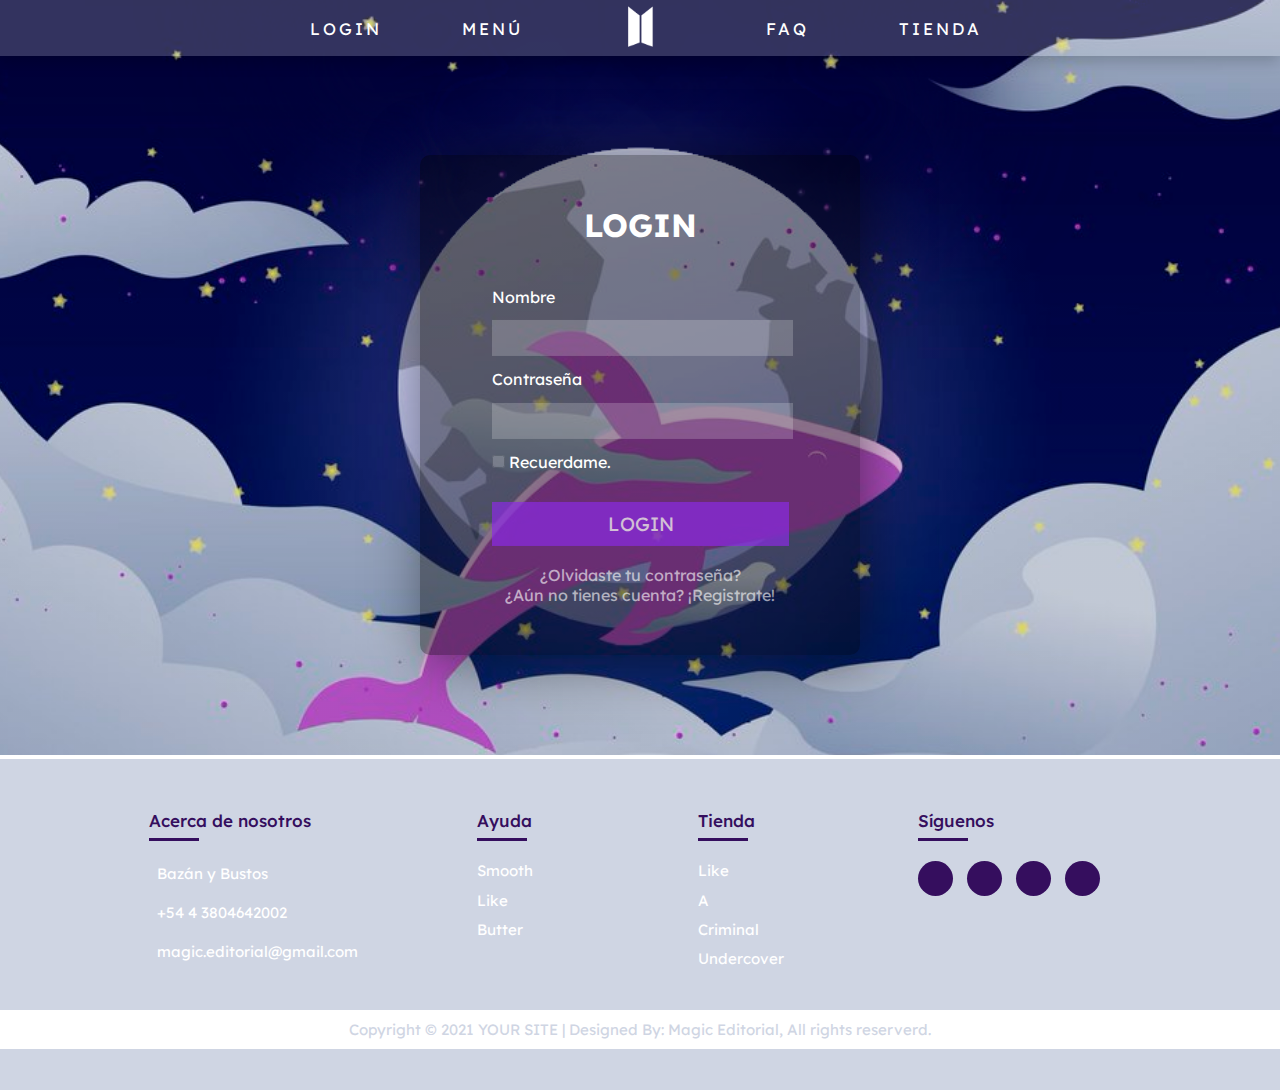
<file: page3.html>
<!DOCTYPE html>
<html>
<head>
	<meta charset="utf-8">
    <meta name="Magic Editorial,Jover Cargemel Ivonne Sofia, Paez Arias Joaquin Neri" content="Login de Magic Editorial" />
	<title>Login</title>
    <link rel="preconnect" href="https://fonts.googleapis.com/%22%3E">
    <link rel="preconnect" href="https://fonts.gstatic.com/" crossorigin>
    <link href="https://fonts.googleapis.com/css2?family=Lexend:wght@100;300;400;500;600&display=swap" rel="stylesheet">
    <link rel="preconnect" href="https://fonts.googleapis.com/%22%3E">
    <link rel="preconnect" href="https://fonts.gstatic.com/" crossorigin>
    <link href="https://fonts.googleapis.com/css2?family=Assistant:wght@300;400;500;600;700;800&display=swap" rel="stylesheet">
    <link rel="stylesheet" href="https://use.fontawesome.com/releases/v5.15.3/css/all.css" integrity="sha384-SZXxX4whJ79/gErwcOYf+zWLeJdY/qpuqC4cAa9rOGUstPomtqpuNWT9wdPEn2fk" crossorigin="anonymous">
	<link rel="stylesheet" type="text/css" href="final_3.css">
</head>
<body>
	<header>
		<div id="top">
            <nav>
                <a href="page3.html" class="efecto">LOGIN</a>
                <a href="index.html" class="efecto">MENÚ</a>
                <a href="https://www.youtube.com/watch?v=WMweEpGlu_U" class="banimg"><img src="img/menu/logocentro.png"></a>
                <a href="page4.html" class="efecto">FAQ</a>
                <a href="page2.html" class="efecto">TIENDA</a>
            </nav>      
		</div>
	</header>
	<section>
        <div class="loginform">
            <h1>Login</h1>
            <form action="#">
                <div class="control">
                    <label for="Name">Nombre</label>
                    <input type="text" name="name" id="name">
                </div>
                <div class="control">
                    <label for="psw">Contraseña</label>
                    <input type="password" name="psw" id="psw">
                </div>
                <span><input type="checkbox"> Recuerdame.</span>
                <div class="control2">
                    <input type="submit" value="Login">
                </div>
            </form>
            <div class="link">
                <a>¿Olvidaste tu contraseña?</a><br/>
                <a href="page5.html">¿Aún no tienes cuenta? ¡Registrate!</a>
            </div>
        </div>
    </section>
    <div id="linea">
    </div>
	<footer>
    	<div id="contenedorfot">
			<section class="row">
                <div class="columna1">
                    <h4>Acerca de nosotros</h4>
                    <ul>
                        <li><a><i class="fas fa-map-marker-alt"></i>Bazán y Bustos</a></li>
                        <li><a><i class="fas fa-phone-alt"></i>+54 4 3804642002</a></li>
                        <li><a><i class="fas fa-envelope"></i>magic.editorial@gmail.com</a></li>
                    </ul>
                </div>
                <div class="columnas">
                    <h4>Ayuda</h4>
                    <ul>
                        <li><a>Smooth</a></li>
                        <li><a>like</a></li>
                        <li><a>butter</a></li>
                    </ul>
                </div>
                <div class="columnas">
                    <h4>Tienda</h4>
                    <ul>
                        <li><a>like</a></li>
                        <li><a>a</a></li>
                        <li><a>criminal</a></li>
                        <li><a>undercover</a></li>
                    </ul>
                </div>
                <div class="columnas">
                    <h4>Síguenos</h4>
                    <div class="medios">
                        <a href="https://www.facebook.com/bangtan.official" class="fab fa-facebook-f"></a>
                        <a href="https://twitter.com/BIGHIT_MUSIC" class="fab fa-twitter"></a>
                        <a href="https://www.instagram.com/bts.bighitofficial/?hl=es" class="fab fa-instagram"></a>
                        <a href="https://listado.mercadolibre.com.ar/bts#D[A:BTS" class="far fa-handshake"></a>
                    </div>
                </div>
            </section>
        </div>
        <div class="copy">
			<p>Copyright © 2021 YOUR SITE | Designed By: Magic Editorial, All rights reserverd.</p>
		</div>
	</footer>
</body>
</html>
</file>
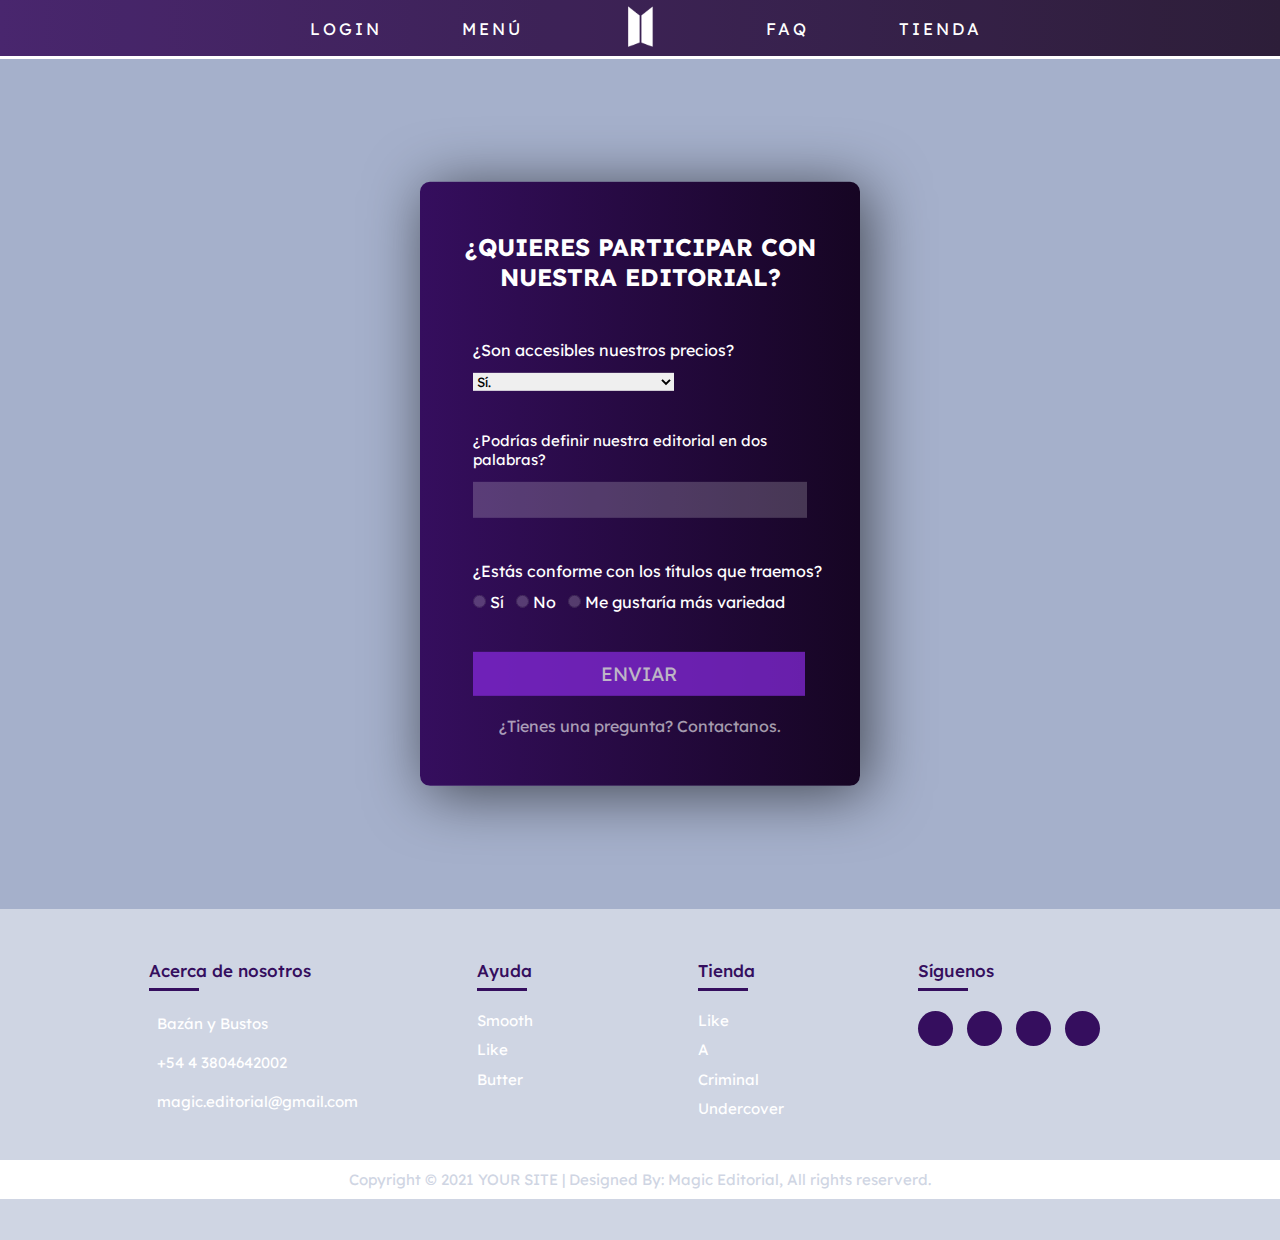
<file: page4.html>
<!DOCTYPE html>
<html>
<head>
	<meta charset="utf-8">
    <meta name="Magic Editorial,Jover Cargemel Ivonne Sofia, Paez Arias Joaquin Neri" content="Página de FAQ de Magic Editorial" />
	<title>FAQ</title>
    <link rel="preconnect" href="https://fonts.googleapis.com/%22%3E">
    <link rel="preconnect" href="https://fonts.gstatic.com/" crossorigin>
    <link href="https://fonts.googleapis.com/css2?family=Lexend:wght@100;300;400;500;600&display=swap" rel="stylesheet">
    <link rel="preconnect" href="https://fonts.googleapis.com/%22%3E">
    <link rel="preconnect" href="https://fonts.gstatic.com/" crossorigin>
    <link href="https://fonts.googleapis.com/css2?family=Assistant:wght@300;400;500;600;700;800&display=swap" rel="stylesheet">
    <link rel="stylesheet" href="https://use.fontawesome.com/releases/v5.15.3/css/all.css" integrity="sha384-SZXxX4whJ79/gErwcOYf+zWLeJdY/qpuqC4cAa9rOGUstPomtqpuNWT9wdPEn2fk" crossorigin="anonymous">
	<link rel="stylesheet" type="text/css" href="final_4.css">
</head>
<body>
	<header>
		<div id="top">
            <nav>
                <a href="page3.html" class="efecto">LOGIN</a>
                <a href="index.html" class="efecto">MENÚ</a>
                <a href="https://www.youtube.com/watch?v=WMweEpGlu_U" class="banimg"><img src="img/menu/logocentro.png"></a>
                <a href="page4.html" class="efecto">FAQ</a>
                <a href="page2.html" class="efecto">TIENDA</a>
            </nav>      
		</div>
        <hr/>
	</header>
	<section id="contenedor">
        <div class="loginform">
            <h1>¿Quieres participar con nuestra editorial?</h1>
            <form action="#">
                <div class="control">
                    <label for="preg1">¿Son accesibles nuestros precios?</label>
                    <select id="recomendado" name="recomendado">
                        <option value="1">Sí.</option>
                        <option value="2">No.</option>
                        <option value="3">Deberían haber más ofertas.</option>
                        <option value="5">Otros.</option>
                    </select>
                </div>
                <br/>
                <div class="control2">
                    <label for="preg2">¿Podrías definir nuestra editorial en dos palabras?</label>
                    <input type="text" name="preg2" id="preg2">
                </div>
                <div class="control3">
                    <label for="preg3">¿Estás conforme con los títulos que traemos?</label><br/>
                        <section id="check">
                            <span class="expan"><input type="radio" name="titulos" id="titulos" value="si" cheked="checked"> Sí</span>
                            <span class="expan"><input type="radio" name="titulos" id="titulos" value="no" cheked="checked"> No</span>
                            <span class="expan"><input type="radio" name="titulos" id="titulos" value="variedad" cheked="checked"> Me gustaría más variedad</span>
                        </section>
                </div>
                <div class="control">
                    <input type="submit" value="Enviar">
                </div>
            </form>
            <div class="link">
                <a href="#">¿Tienes una pregunta? Contactanos.</a>
            </div>
        </div>
    </section>    
	<footer>
		<div id="contenedorfot">
			<section class="row">
                <div class="columna1">
                    <h4>Acerca de nosotros</h4>
                    <ul>
                        <li><a><i class="fas fa-map-marker-alt"></i>Bazán y Bustos</a></li>
                        <li><a><i class="fas fa-phone-alt"></i>+54 4 3804642002</a></li>
                        <li><a><i class="fas fa-envelope"></i>magic.editorial@gmail.com</a></li>
                    </ul>
                </div>
                <div class="columnas">
                    <h4>Ayuda</h4>
                    <ul>
                        <li><a>Smooth</a></li>
                        <li><a>like</a></li>
                        <li><a>butter</a></li>
                    </ul>
                </div>
                <div class="columnas">
                    <h4>Tienda</h4>
                    <ul>
                        <li><a>like</a></li>
                        <li><a>a</a></li>
                        <li><a>criminal</a></li>
                        <li><a>undercover</a></li>
                    </ul>
                </div>
                <div class="columnas">
                    <h4>Síguenos</h4>
                    <div class="medios">
                        <a href="https://www.facebook.com/bangtan.official" class="fab fa-facebook-f"></a>
                        <a href="https://twitter.com/BIGHIT_MUSIC" class="fab fa-twitter"></a>
                        <a href="https://www.instagram.com/bts.bighitofficial/?hl=es" class="fab fa-instagram"></a>
                        <a href="https://listado.mercadolibre.com.ar/bts#D[A:BTS" class="far fa-handshake"></a>
                    </div>
                </div>
            </section>
        </div>
        <div class="copy">
			<p>Copyright © 2021 YOUR SITE | Designed By: Magic Editorial, All rights reserverd.</p>
		</div>
	</footer>
</body>
</html>
</file>
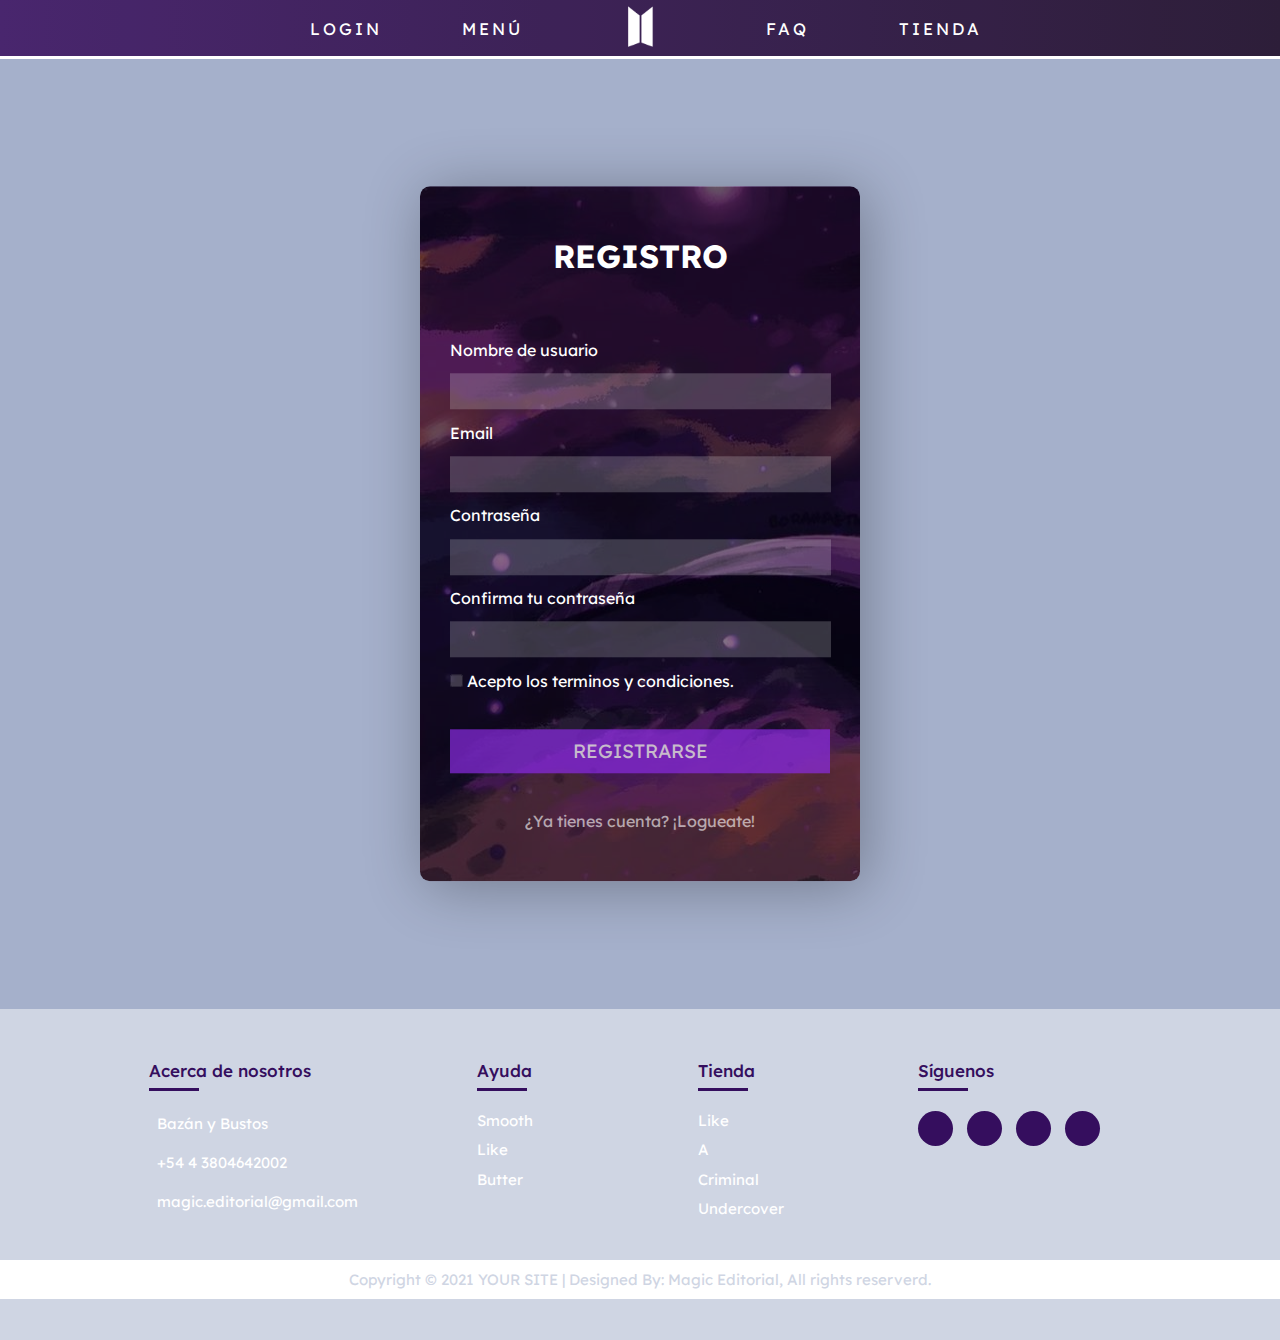
<file: page5.html>
<!DOCTYPE html>
<html>
<head>
	<meta charset="utf-8">
    <meta name="Magic Editorial,Jover Cargemel Ivonne Sofia, Paez Arias Joaquin Neri" content="Pagina de registro de Magic Editorial" />
	<title>Registro</title>
    <link rel="preconnect" href="https://fonts.googleapis.com/%22%3E">
    <link rel="preconnect" href="https://fonts.gstatic.com/" crossorigin>
    <link href="https://fonts.googleapis.com/css2?family=Lexend:wght@100;300;400;500;600&display=swap" rel="stylesheet">
    <link rel="preconnect" href="https://fonts.googleapis.com/%22%3E">
    <link rel="preconnect" href="https://fonts.gstatic.com/" crossorigin>
    <link href="https://fonts.googleapis.com/css2?family=Assistant:wght@300;400;500;600;700;800&display=swap" rel="stylesheet">
    <link rel="stylesheet" href="https://use.fontawesome.com/releases/v5.15.3/css/all.css" integrity="sha384-SZXxX4whJ79/gErwcOYf+zWLeJdY/qpuqC4cAa9rOGUstPomtqpuNWT9wdPEn2fk" crossorigin="anonymous">
	<link rel="stylesheet" type="text/css" href="final_5.css">
</head>
<body>
	<header>
		<div id="top">
            <nav>
                <a href="page3.html" class="efecto">LOGIN</a>
                <a href="index.html" class="efecto">MENÚ</a>
                <a href="https://www.youtube.com/watch?v=WMweEpGlu_U" class="banimg"><img src="img/menu/logocentro.png"></a>
                <a href="page4.html" class="efecto">FAQ</a>
                <a href="page2.html" class="efecto">TIENDA</a>
            </nav>      
		</div>
        <hr/>
	</header>
	<section id="contenedor">
        <div class="loginform">
            <h1>Registro</h1>
            <form action="#">
                <div class="control">
                    <label for="Name">Nombre de usuario</label>
                    <input type="text" name="name" id="name">
                </div>
                <div class="control">
                    <label for="Mail">Email</label>
                    <input type="text" name="name" id="name">
                </div>
                <div class="control">
                    <label for="psw">Contraseña</label>
                    <input type="password" name="psw" id="psw">
                </div>
                <div class="control">
                    <label for="psw2">Confirma tu contraseña</label>
                    <input type="password" name="psw2" id="psw2">
                </div>
                <span><input type="checkbox"> Acepto los terminos y condiciones.</span>
                <div class="control2">
                    <input type="submit" value="Registrarse">
                </div>
            </form>
            <div class="link">
                <a href="#">¿Ya tienes cuenta? ¡Logueate!</a>
            </div>
        </div>
    </section>    
	<footer>
		<div id="contenedorfot">
			<section class="row">
                <div class="columna1">
                    <h4>Acerca de nosotros</h4>
                    <ul>
                        <li><a><i class="fas fa-map-marker-alt"></i>Bazán y Bustos</a></li>
                        <li><a><i class="fas fa-phone-alt"></i>+54 4 3804642002</a></li>
                        <li><a><i class="fas fa-envelope"></i>magic.editorial@gmail.com</a></li>
                    </ul>
                </div>
                <div class="columnas">
                    <h4>Ayuda</h4>
                    <ul>
                        <li><a href="#">Smooth</a></li>
                        <li><a href="#">like</a></li>
                        <li><a href="#">butter</a></li>
                    </ul>
                </div>
                <div class="columnas">
                    <h4>Tienda</h4>
                    <ul>
                        <li><a href="#">like</a></li>
                        <li><a href="#">a</a></li>
                        <li><a href="#">criminal</a></li>
                        <li><a href="#">undercover</a></li>
                    </ul>
                </div>
                <div class="columnas">
                    <h4>Síguenos</h4>
                    <div class="medios">
                        <a href="https://www.facebook.com/bangtan.official" class="fab fa-facebook-f"></a>
                        <a href="https://twitter.com/BIGHIT_MUSIC" class="fab fa-twitter"></a>
                        <a href="https://www.instagram.com/bts.bighitofficial/?hl=es" class="fab fa-instagram"></a>
                        <a href="https://listado.mercadolibre.com.ar/bts#D[A:BTS" class="far fa-handshake"></a>
                    </div>
                </div>
            </section>
        </div>
        <div class="copy">
			<p>Copyright © 2021 YOUR SITE | Designed By: Magic Editorial, All rights reserverd.</p>
		</div>
	</footer>
</body>
</html>
</file>
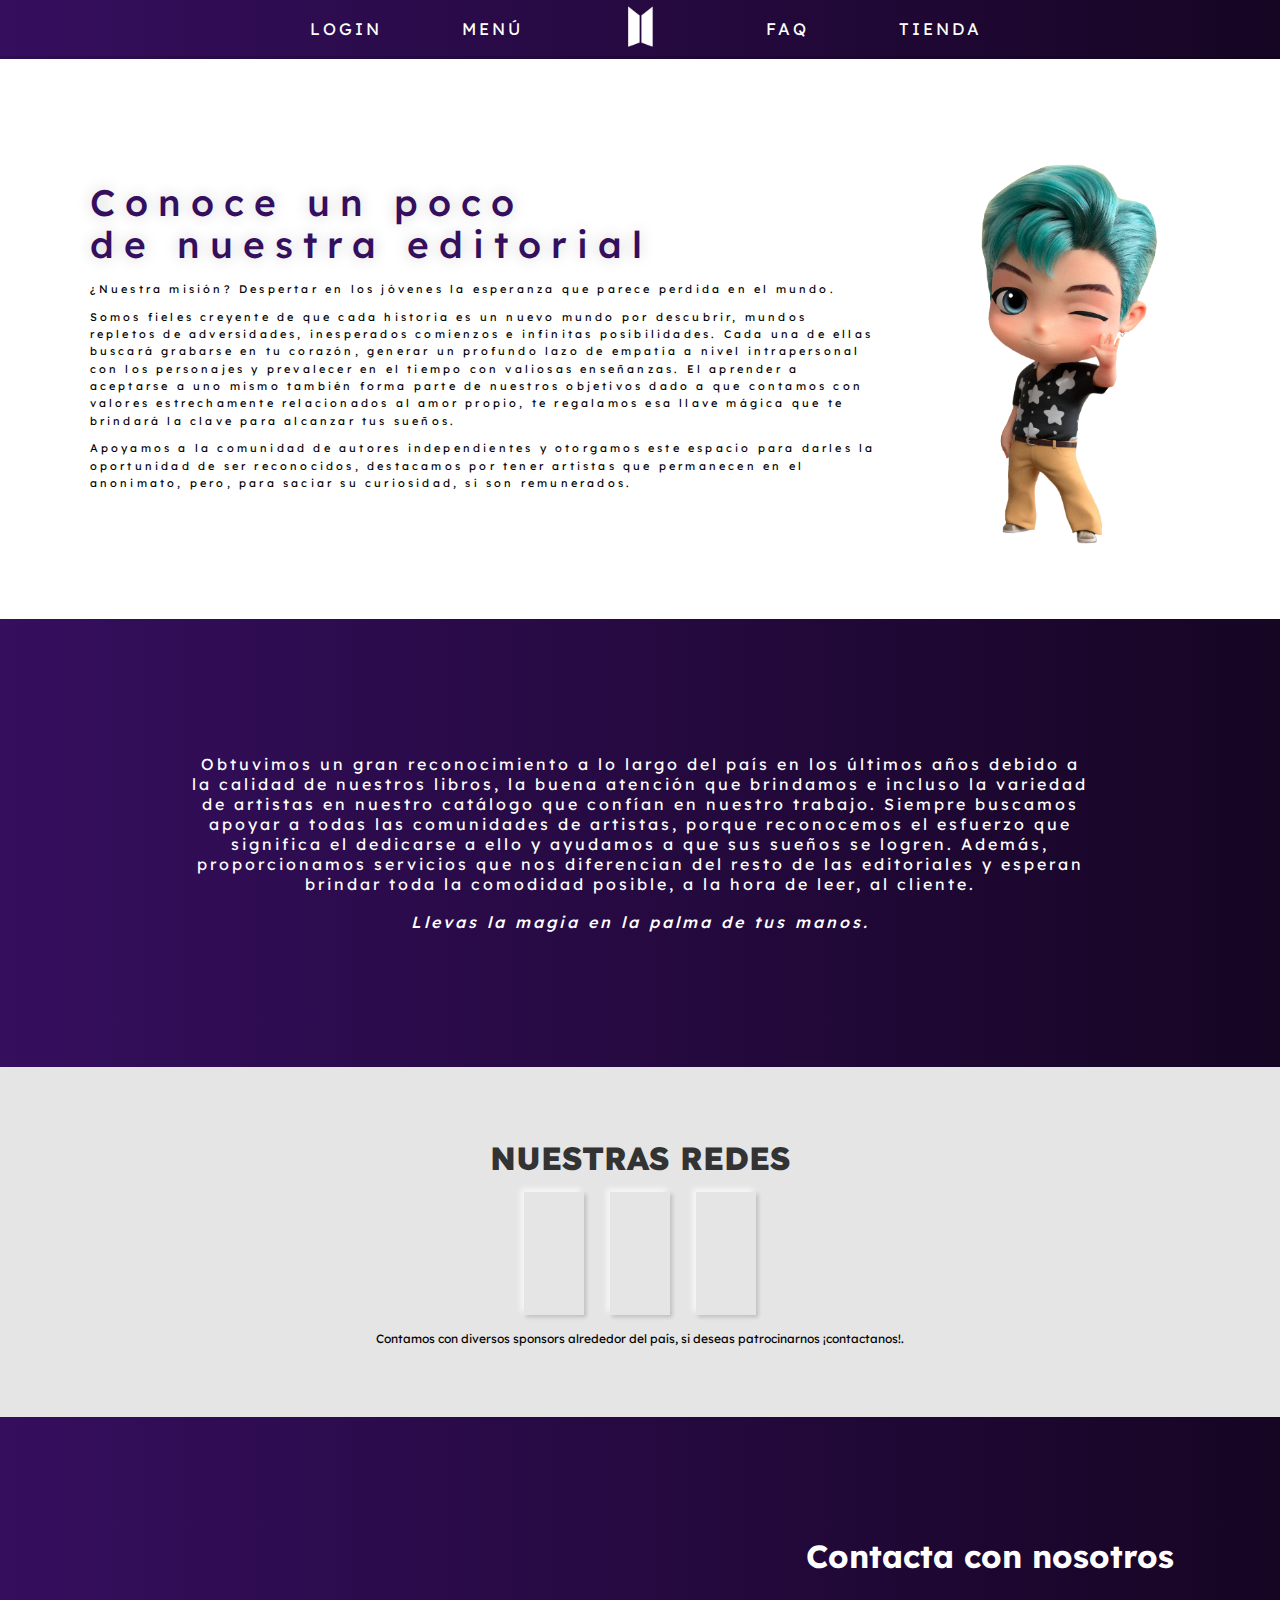
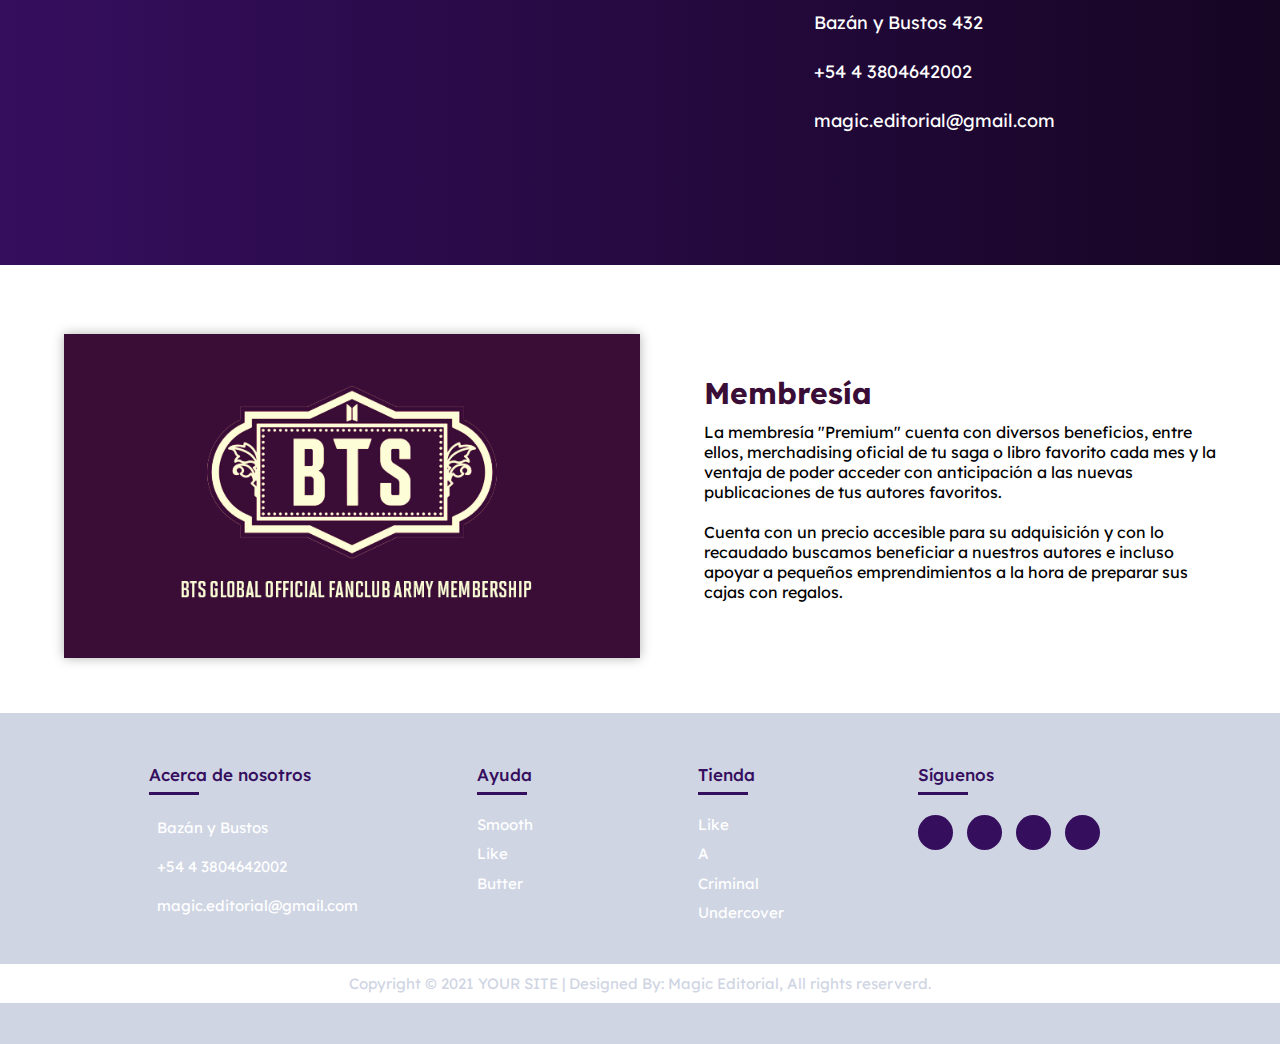
<file: page6.html>
<!DOCTYPE html>
<html>
<head>
	<meta charset="utf-8">
    <meta name="Magic Editorial,Jover Cargemel Ivonne Sofia, Paez Arias Joaquin Neri" content="Página de la historia de Magic Editorial" />
	<title>Nuestra historia</title>
    <link rel="preconnect" href="https://fonts.googleapis.com/%22%3E">
    <link rel="preconnect" href="https://fonts.gstatic.com/" crossorigin>
    <link href="https://fonts.googleapis.com/css2?family=Lexend:wght@100;300;400;500;600&display=swap" rel="stylesheet">
    <link rel="preconnect" href="https://fonts.googleapis.com/%22%3E">
    <link rel="preconnect" href="https://fonts.gstatic.com/" crossorigin>
    <link href="https://fonts.googleapis.com/css2?family=Assistant:wght@300;400;500;600;700;800&display=swap" rel="stylesheet">
    <link rel="stylesheet" href="https://use.fontawesome.com/releases/v5.15.3/css/all.css" integrity="sha384-SZXxX4whJ79/gErwcOYf+zWLeJdY/qpuqC4cAa9rOGUstPomtqpuNWT9wdPEn2fk" crossorigin="anonymous">
	<link rel="stylesheet" type="text/css" href="final_6.css">
</head>
<body>
	<header>
		<div id="top">
            <nav>
                <a href="page3.html" class="efecto">LOGIN</a>
                <a href="index.html" class="efecto">MENÚ</a>
                <a href="https://www.youtube.com/watch?v=WMweEpGlu_U" class="banimg"><img src="img/menu/logocentro.png"></a>
                <a href="page4.html" class="efecto">FAQ</a>
                <a href="page2.html" class="efecto">TIENDA</a>
            </nav>      
		</div>
	</header>
	<div id="contenedor">
        <section id="primero">
            <div id="Descrip">
                    <h2>Conoce un poco<br/> de nuestra editorial</h2>
                    <p>¿Nuestra misión? Despertar en los jóvenes la esperanza que parece perdida en el mundo.</p>
                    <p>Somos fieles creyente de que cada historia es un nuevo mundo por descubrir, mundos repletos de adversidades, inesperados comienzos e infinitas posibilidades. Cada una de ellas buscará grabarse en tu corazón, generar un profundo lazo de empatía a nivel intrapersonal con los personajes y prevalecer en el tiempo con valiosas enseñanzas. El aprender a aceptarse a uno mismo también forma parte de nuestros objetivos dado a que contamos con valores estrechamente relacionados al amor propio, te regalamos esa llave mágica que te brindará la clave para alcanzar tus sueños.</p>
                    <p>Apoyamos a la comunidad de autores independientes y otorgamos este espacio para darles la oportunidad de ser reconocidos, destacamos por tener artistas que permanecen en el anonimato, pero, para saciar su curiosidad, sí son remunerados.</p>
            </div>
            <div id="imagen">
                <img src="img/tiny/TinyTAN_RM.png" id="foto1">
            </div>
        </section>
    </div>
    <div id="contenedor2">
        <div id="segundo">
            <p>Obtuvimos un gran reconocimiento a lo largo del país en los últimos años debido a la calidad de nuestros libros, la buena atención que brindamos e incluso la variedad de artistas en nuestro catálogo que confían en nuestro trabajo. Siempre buscamos apoyar a todas las comunidades de artistas, porque reconocemos el esfuerzo que significa el dedicarse a ello y ayudamos a que sus sueños se logren. Además, proporcionamos servicios que nos diferencian del resto de las editoriales y esperan brindar toda la comodidad posible, a la hora de leer, al cliente.</p>
            <p id="inter">Llevas la magia en la palma de tus manos.</p>
        </div>
    </div>
    <div id="contenedor3">
        <div id="titulo">
            <h1>Nuestras Redes</h1>
        </div>
        <ol>
            <li>
                <label>
                    <input type="checkbox">
                    <a class="fab fa-twitter"></a>
                </label>
            </li>
            <li>
                <label>
                    <input type="checkbox">
                    <a class="fab fa-facebook"></a>
                </label>
                    </li>
                    <li>
                <label>
                    <input type="checkbox">
                    <a class="fab fa-instagram"></a>
                </label>
            </li>
        </ol>
        <p>Contamos con diversos sponsors alrededor del país, si deseas patrocinarnos ¡contactanos!.</p>
    </div>
    <div id="contenedor4">
        <div class="contact-map">
            <iframe src="https://www.google.com/maps/embed?pb=!1m18!1m12!1m3!1d3475.614039949354!2d-66.85678064891202!3d-29.410844808968708!2m3!1f0!2f0!3f0!3m2!1i1024!2i768!4f13.1!3m3!1m2!1s0x9427da4b210d7f59%3A0x3dbc4d58cce8b73c!2sAbel%20Baz%C3%A1n%20y%20Bustos%20432%2C%20F5302%20La%20Rioja!5e0!3m2!1ses-419!2sar!4v1625598034213!5m2!1ses-419!2sar" width="600" height="450" style="border:0;" allowfullscreen="" loading="lazy"></iframe>
        </div>
        <div class="contact-form">
            <h1>Contacta con nosotros</h1>
            <ul>
                <li><a><i class="fas fa-map-marker-alt"></i>Bazán y Bustos 432</a></li>
                <li><a><i class="fas fa-phone-alt"></i>+54 4 3804642002</a></li>
                <li><a><i class="fas fa-envelope"></i>magic.editorial@gmail.com</a></li>
            </ul>
        </div>
        
    </div>
    <div id="contenedor5">
        <div id="quinto">
            <div id="imagen2">
                <img src="img/tiny/membre.png" id="foto2">
            </div>
            <div id="membresia">
                <h2>Membresía</h2>
                <p>La membresía "Premium" cuenta con diversos beneficios, entre ellos, merchadising oficial de tu saga o libro favorito cada mes y la ventaja de poder acceder con anticipación a las nuevas publicaciones de tus autores favoritos.</p>
                <br/>
                <p>Cuenta con un precio accesible para su adquisición y con lo recaudado buscamos beneficiar a nuestros autores e incluso apoyar a pequeños emprendimientos a la hora de preparar sus cajas con regalos.</p>
            </div>
        </div>
    </div>
	<footer>
		<div id="contenedorfot">
			<section class="row">
                <div class="columna1">
                    <h4>Acerca de nosotros</h4>
                    <ul>
                        <li><a><i class="fas fa-map-marker-alt"></i>Bazán y Bustos</a></li>
                        <li><a><i class="fas fa-phone-alt"></i>+54 4 3804642002</a></li>
                        <li><a><i class="fas fa-envelope"></i>magic.editorial@gmail.com</a></li>
                    </ul>
                </div>
                <div class="columnas">
                    <h4>Ayuda</h4>
                    <ul>
                        <li><a>Smooth</a></li>
                        <li><a>like</a></li>
                        <li><a>butter</a></li>
                    </ul>
                </div>
                <div class="columnas">
                    <h4>Tienda</h4>
                    <ul>
                        <li><a>like</a></li>
                        <li><a>a</a></li>
                        <li><a>criminal</a></li>
                        <li><a>undercover</a></li>
                    </ul>
                </div>
                <div class="columnas">
                    <h4>Síguenos</h4>
                    <div class="medios">
                        <a href="https://www.facebook.com/bangtan.official" class="fab fa-facebook-f"></a>
                        <a href="https://twitter.com/BIGHIT_MUSIC" class="fab fa-twitter"></a>
                        <a href="https://www.instagram.com/bts.bighitofficial/?hl=es" class="fab fa-instagram"></a>
                        <a href="https://listado.mercadolibre.com.ar/bts#D[A:BTS" class="far fa-handshake"></a>
                    </div>
                </div>
            </section>
        </div>
        <div class="copy">
			<p>Copyright © 2021 YOUR SITE | Designed By: Magic Editorial, All rights reserverd.</p>
		</div>
	</footer>
</body>
</html>
</file>
<file: final_3.css>
*{margin:0; padding:0; font-family: "Lexend";}

/*Encabezado*/
header{width: 100%;height: 780px; background-image: linear-gradient(to right,rgba(0,0,0,.1),rgba(0,0,0,.1)), url(img/menu/banner.png); background-size: 130% 100%; background-repeat: no-repeat; background-position: center;}

#top{background: rgba(255,255,255,.2); box-shadow: 0 5px 15px rgba(0,0,0,.2);}

nav{display:flex; justify-content:center;}
nav a{height:50%; width:5.5%; margin-top: 1.4%; text-align:center; padding:0 3%; color:white; text-decoration:none; font-size: 104%; letter-spacing: 3px;}
nav img{height: 330%; width: 55%; margin-top: -23%;}

nav img:hover{
	transition: 2s;
	transform: scale(1.5) translateY(52px);
}

.efecto::after{content: ''; display: block;width: 0; height: 3px; background: white; transition: width .3s;}
.efecto:hover::after {width: 100%; transition: width .3s;}
/*Encabezado*/

/*Login*/
body{
	color: white;
}
.loginform{
	position: relative;
	top: 44%;
	left: 50%;
	transform: translate(-50%,-50%);
	background: rgba(0,0,0,.4);	
	width: 380px;
	padding: 50px 30px;
	border-radius: 10px;
	box-shadow: 7px 7px 60px rgba(0,0,0,.5);
	margin-top: -375px;
	margin-bottom: -150px;
}
form{
	margin-left:11%;
}
.loginform h1{
	text-transform: uppercase;
	font-size: 2em;
	text-align: center;
	margin-bottom: 1.3em;
	color: white;
}
label{
	color: white;
}
input{
	opacity: .2;
}
.control input{
	width: 83%;
	display: block;
	padding: 10px;
	color: #222;
	border:  none;
	outline:  none;
	margin: 1em 0;
}

.control2 input{
	width: 88%;
	display: block;
	padding: 10px;
	background: white;
	color: #222;
	border:  none;
	outline:  none;
	margin: 1em 0;
	margin-top: 30px;
}
.control2 input[type="submit"]{
	background: blueviolet ;
	color: #fff;
	text-transform: uppercase;
	font-size: 1.2em;
	opacity: .7;
	transition: opacity .3s ease;
}
.control2 input[type="submit"]:hover{
	opacity: 1;
}
.link{
	text-align: center;
}
.link a{
	text-decoration: none;
	color: #fff;
	opacity: .6;
	transition: opacity .3s ease;
}
.link a:hover{
	opacity: 1;
}
/*Login*/
#linea{
	width: 100%;
	height: 4px;
	background: white;
}
/**footer-predeterminado**/
footer{width: 100%; height: 280px; background: #cfd5e3; padding-top: 4%;}

#contenedorfot{
	max-width: 100%;
	margin: auto; 
}
.row{
	display: flex;
	flex-wrap: wrap;
	justify-content: center; 
}
.columnas{
	width:16%;
	padding: 0 8px; 
}
.columnas h4{
	font-size: 17px;
	color: #350e5e;
	margin-bottom: 30px;
	font-weight: 500;
	position: relative;
}

.columnas h4::before{
	content: '';
	position: absolute;
	left: 0;
	bottom: -10px;
	background: #350e5e;
	height: 3px;
	box-sizing: border-box;
	width: 50px;
}
.columnas ul{
	list-style: none;
}
.columnas ul li{
	margin-bottom: 5%;
}
.columnas ul li a{
	font-size: 15px;
	text-transform: capitalize;
	color: white;
	text-decoration: none;
	display: block;
	transition: all 0.3s ease; 
}
.columnas ul li a:hover{
	color: purple;
	padding-left: 10px;
}

.columnas .medios a{
	display: inline-block;
	height: 35px;
	width: 35px;
	background: #350e5e;
	margin: 0 10px 10px 0;
	font-size: 18px;
	text-align: center;
	text-decoration: none;
	line-height: 36px;
	border-radius: 50%;
	color: white;
}
.columnas .medios a:hover{
	color: #350e5e;
	background: white;
	transition: all 0.5s ease;
}

/*primera columna*/
.columna1{
	width: 25%;
}
.columna1 h4{
	font-size: 17px;
	color: #350e5e;
	margin-bottom: 30px;
	font-weight: 500;
	position: relative;
}

.columna1 h4::before{
	content: '';
	position: absolute;
	left: 0;
	bottom: -10px;
	background: #350e5e;
	height: 3px;
	box-sizing: border-box;
	width: 50px;
}

.columna1 ul{
	list-style: none;
}

.columna1 ul li{
	margin-bottom: 5%;
}
.columna1 ul li a{
	font-size: 15px;
	color: white;
	text-decoration: none;
	display: block;
}
.columna1 ul li i{
	font-size: 18px;
	padding-right: 8px; 
}
/*primera columna*/

.copy{
	background: white;
	display: flex;
	justify-content: center;
	padding: 10px;
	margin-top: 2.5%;
	color: #cfd5e3;
	font-size: 15px;
}
/**footer**/
</file>
<file: final_4.css>
*{margin:0; padding:0; font-family: "Lexend";}

/*Encabezado*/
header{width: 100%;height: 59px; background: linear-gradient(to right, #350e5e, #160523);}

#top{background: rgba(255,255,255,.1); box-shadow: 0 5px 15px rgba(0,0,0,.2);}

nav{display:flex; justify-content:center;}
nav a{height:50%; width:5.5%; margin-top: 1.4%; text-align:center; padding:0 3%; color:white; text-decoration:none; font-size: 104%; letter-spacing: 3px;}
nav img{height: 330%; width: 55%; margin-top: -23%;}

nav img:hover{
	transition: 3s;
	transform: scale(2) translateY(48px);
}

.efecto::after{content: ''; display: block;width: 0; height: 3px; background: white; transition: width .3s;}
.efecto:hover::after {width: 100%; transition: width .3s;}

hr{border:none; background: white; height: 5%;}
/*Encabezado*/

#contenedor{width: 100%; height: 850px; background: #a5b0cb;}

/**formulario**/
body{color: white;}

.loginform{
	position: relative;
	top: 50%;
	left: 50%;
	transform: translate(-50%,-50%);
	background: linear-gradient(to right, #350e5e, #160523);	
	width: 380px;
	padding: 50px 30px;
	border-radius: 10px;
	box-shadow: 7px 7px 60px rgba(0,0,0,.6);
	margin-top: 0px;
	margin-bottom: -150px;
}

.loginform h1{
	text-transform: uppercase;
	font-size: 1.5em;
	text-align: center;
	margin-bottom: 2em;
	color: white;
}

form{margin-left:6%;}

label{color: white;}

input{opacity: .2;}

/*precios*/
#recomendado{
	margin-top: 13px;
	border:  none;
	outline:  none;
}

.control2{font-size: 15px;}

.control2 input{
	width: 88%;
	display: block;
	padding: 10px;
	background: white;
	color: #222;
	border:  none;
	outline:  none;
	margin: 1em 0;
}
/*precios*/

.control{margin-bottom: 20px;}

/*check*/
.control3{margin-top: 43px;}

#check{margin-top: 11px; margin-bottom: 40px;}

.expan{margin-right: 8px;}
/*check*/

/*enviar*/
.control input{
	width: 93%;
	display: block;
	padding: 10px;
	color: #222;
	border:  none;
	outline:  none;
	margin: 1em 0;
}

.control input[type="submit"]{
	background: blueviolet ;
	color: #fff;
	text-transform: uppercase;
	font-size: 1.2em;
	opacity: .7;
	transition: opacity .3s ease;
}

.control input[type="submit"]:hover{
	opacity: 1;
}
/*enviar*/

/*contactanos*/
.link{
	text-align: center;
}

.link a{
	text-decoration: none;
	color: #fff;
	opacity: .6;
	transition: opacity .3s ease;
}

.link a:hover{
	opacity: 1;
}
/*contactanos*/

/**formulario**/


/**footer-predeterminado**/
footer{width: 100%; height: 280px; background: #cfd5e3; padding-top: 4%;}

#contenedorfot{
	max-width: 100%;
	margin: auto; 
}
.row{
	display: flex;
	flex-wrap: wrap;
	justify-content: center; 
}
.columnas{
	width:16%;
	padding: 0 8px; 
}
.columnas h4{
	font-size: 17px;
	color: #350e5e;
	margin-bottom: 30px;
	font-weight: 500;
	position: relative;
}

.columnas h4::before{
	content: '';
	position: absolute;
	left: 0;
	bottom: -10px;
	background: #350e5e;
	height: 3px;
	box-sizing: border-box;
	width: 50px;
}
.columnas ul{
	list-style: none;
}
.columnas ul li{
	margin-bottom: 5%;
}
.columnas ul li a{
	font-size: 15px;
	text-transform: capitalize;
	color: white;
	text-decoration: none;
	display: block;
	transition: all 0.3s ease; 
}
.columnas ul li a:hover{
	color: purple;
	padding-left: 10px;
}

.columnas .medios a{
	display: inline-block;
	height: 35px;
	width: 35px;
	background: #350e5e;
	margin: 0 10px 10px 0;
	font-size: 18px;
	text-align: center;
	text-decoration: none;
	line-height: 36px;
	border-radius: 50%;
	color: white;
}
.columnas .medios a:hover{
	color: #350e5e;
	background: white;
	transition: all 0.5s ease;
}

/*primera columna*/
.columna1{
	width: 25%;
}
.columna1 h4{
	font-size: 17px;
	color: #350e5e;
	margin-bottom: 30px;
	font-weight: 500;
	position: relative;
}

.columna1 h4::before{
	content: '';
	position: absolute;
	left: 0;
	bottom: -10px;
	background: #350e5e;
	height: 3px;
	box-sizing: border-box;
	width: 50px;
}

.columna1 ul{
	list-style: none;
}

.columna1 ul li{
	margin-bottom: 5%;
}
.columna1 ul li a{
	font-size: 15px;
	color: white;
	text-decoration: none;
	display: block;
}
.columna1 ul li i{
	font-size: 18px;
	padding-right: 8px; 
}
/*primera columna*/

.copy{
	background: white;
	display: flex;
	justify-content: center;
	padding: 10px;
	margin-top: 2.5%;
	color: #cfd5e3;
	font-size: 15px;
}
/**footer**/
</file>
<file: final_5.css>
*{margin:0; padding:0; font-family: "Lexend";}

/*Encabezado*/
header{width: 100%;height: 59px; background: linear-gradient(to right, #350e5e, #160523);}

#top{background: rgba(255,255,255,.1); box-shadow: 0 5px 15px rgba(0,0,0,.2);}

nav{display:flex; justify-content:center;}
nav a{height:50%; width:5.5%; margin-top: 1.4%; text-align:center; padding:0 3%; color:white; text-decoration:none; font-size: 104%; letter-spacing: 3px;}
nav img{height: 330%; width: 55%; margin-top: -23%;}

nav img:hover{
	transition: 3s;
	transform: scale(2) translateY(45px);
}

.efecto::after{content: ''; display: block;width: 0; height: 3px; background: white; transition: width .3s;}
.efecto:hover::after {width: 100%; transition: width .3s;}

hr{border:none; background: white; height: 5%;}
/*Encabezado*/

#contenedor{width: 100%; height: 950px; background: #a5b0cb;}

/**Registro**/
body{color: white;}

.loginform{
	margin-top: 70px;
	margin-bottom: 50px;
	position: relative;
	top: 50%;
	left: 50%;
	transform: translate(-50%,-50%);
	background: linear-gradient(to right, rgba(0,0,0,.6), rgba(0,0,0,.6)), url(img/register/3.jpg);	
	width: 380px;
	padding: 50px 30px;
	border-radius: 10px;
	box-shadow: 5px 5px 60px rgba(0,0,0,.3);
	margin-top: 0px;
	margin-bottom: -150px;
}

.loginform h1{
	text-transform: uppercase;
	font-size: 2em;
	text-align: center;
	margin-bottom: 2em;
	color: white;
}

label{color: white;}

input{opacity: .2;}

.control input{
	width: 95%;
	display: block;
	padding: 10px;
	color: #222;
	border:  none;
	outline:  none;
	margin: 1em 0;
}
.control2 input{
	width: 100%;
	display: block;
	padding: 10px;
	color: #222;
	border:  none;
	outline:  none;
	margin: 2em 0;
}
.control2 input[type="submit"]{
	background: blueviolet ;
	color: #fff;
	text-transform: uppercase;
	font-size: 1.2em;
	opacity: .7;
	transition: opacity .3s ease;
}
.control2 input[type="submit"]:hover{
	opacity: 1;
}
.link{
	text-align: center;
}
.link a{
	text-decoration: none;
	color: #fff;
	opacity: .6;
	transition: opacity .3s ease;
}
.link a:hover{
	opacity: 1;
}
/**registro**/


/**footer-predeterminado**/
footer{width: 100%; height: 280px; background: #cfd5e3; padding-top: 4%;}

#contenedorfot{
	max-width: 100%;
	margin: auto; 
}
.row{
	display: flex;
	flex-wrap: wrap;
	justify-content: center; 
}
.columnas{
	width:16%;
	padding: 0 8px; 
}
.columnas h4{
	font-size: 17px;
	color: #350e5e;
	margin-bottom: 30px;
	font-weight: 500;
	position: relative;
}

.columnas h4::before{
	content: '';
	position: absolute;
	left: 0;
	bottom: -10px;
	background: #350e5e;
	height: 3px;
	box-sizing: border-box;
	width: 50px;
}
.columnas ul{
	list-style: none;
}
.columnas ul li{
	margin-bottom: 5%;
}
.columnas ul li a{
	font-size: 15px;
	text-transform: capitalize;
	color: white;
	text-decoration: none;
	display: block;
	transition: all 0.3s ease; 
}
.columnas ul li a:hover{
	color: purple;
	padding-left: 10px;
}

.columnas .medios a{
	display: inline-block;
	height: 35px;
	width: 35px;
	background: #350e5e;
	margin: 0 10px 10px 0;
	font-size: 18px;
	text-align: center;
	text-decoration: none;
	line-height: 36px;
	border-radius: 50%;
	color: white;
}
.columnas .medios a:hover{
	color: #350e5e;
	background: white;
	transition: all 0.5s ease;
}

/*primera columna*/
.columna1{
	width: 25%;
}
.columna1 h4{
	font-size: 17px;
	color: #350e5e;
	margin-bottom: 30px;
	font-weight: 500;
	position: relative;
}

.columna1 h4::before{
	content: '';
	position: absolute;
	left: 0;
	bottom: -10px;
	background: #350e5e;
	height: 3px;
	box-sizing: border-box;
	width: 50px;
}

.columna1 ul{
	list-style: none;
}

.columna1 ul li{
	margin-bottom: 5%;
}
.columna1 ul li a{
	font-size: 15px;
	color: white;
	text-decoration: none;
	display: block;
}
.columna1 ul li i{
	font-size: 18px;
	padding-right: 8px; 
}
/*primera columna*/

.copy{
	background: white;
	display: flex;
	justify-content: center;
	padding: 10px;
	margin-top: 2.5%;
	color: #cfd5e3;
	font-size: 15px;
}
/**footer**/
</file>
<file: final_6.css>
*{margin:0; padding:0; font-family: "Lexend";}

/**Encabezado**/
header{width: 100%;height: 59px; background: linear-gradient(to right, #350e5e, #160523);}

#top{background: rgba(255,255,255,.0); box-shadow: 0 5px 15px rgba(0,0,0,.2);}

nav{display:flex; justify-content:center;}
nav a{height:50%; width:5.5%; margin-top: 1.4%; text-align:center; padding:0 3%; color:white; text-decoration:none; font-size: 104%; letter-spacing: 3px;}
nav img{height: 330%; width: 55%; margin-top: -23%;}

.efecto::after{content: ''; display: block;width: 0; height: 3px; background: white; transition: width .3s;}
.efecto:hover::after {width: 100%; transition: width .3s;}
/**Encabezado**/

#contenedor{width: 100%; height: 560px; background: white;}

/**Editorial**/
#primero{padding-top: 9.5%;display: grid; grid-template-columns:70% 30%;}

#Descrip{flex-direction: column; width:90%; padding-left: 10%;}
#Descrip h2{font-size: 37px; color:#350e5e; font-weight: 500; line-height: 115%;padding-bottom: 15.5px; letter-spacing: 10px; text-shadow: 0 0 15px rgba(0,0,0,.2);}
#Descrip p{font-size: 11px; margin-bottom: 10px; color:black; width: 98%; font-weight: 400; letter-spacing: 3.2px; line-height: 158%;}

/*tiny*/
#imagen{position:relative;margin-top: -60px;}
#foto1{ width: 80%; height:100%;}
/**Editorial**/

#contenedor2{display: flex; align-items: center; justify-content: center; width: 100%; height: 448px; background: linear-gradient(to right, #350e5e, #160523);}
#segundo{width: 70%;}
#segundo p{color: white; text-align: center; letter-spacing: 3px;}
#inter {margin-top: 2%; font-style: oblique; font-weight: 500;}


/**redes**/
#contenedor3{display: flex; flex-direction: column; align-items: center; justify-content: center; width: 100%; height: 350px; background: #e5e5e5;}
#titulo{text-align: center; margin-bottom: 2.4%;}
#titulo h1{text-transform: uppercase; color: #333333; font-weight: 800;}

/*botones*/
#contenedor3 input{
	-webkit-appearance:none;
	visibility: hidden;
	display: none;
}

#contenedor3 ol{
	display: flex;
	list-style: none;
	width: 100%;
	justify-content: center;
}

#contenedor3 li{
	margin: 1%;
}

#contenedor3 li label a{
	padding: 30px;
	font-size: 50px;
	color: #333333;
	box-shadow: -3px -3px 6px rgba(255,255,255,0.8),
				2px 2px 4px rgba(0,0,0,0.2); 
}

#contenedor3 li label input:checked ~ a{
	color:#350e5e;
	transform: scale(0.97);
	box-shadow: -3px -3px 8px rgba(255,255,255,0.8),
				3px 3px 8px rgba(0,0,0,0.08),
				inset -2px -2px 8px rgba(255,255,255,0.8),
				inset 2px 2px 8px rgba(0,0,0,0.1); 
}
/*botones*/
#contenedor3 p{margin-top: 2.6%; font-size: 12px;}
/**redes**/

/**mapa**/
#contenedor4{
	width: 100%;
	height: 448px;
	margin: auto;
	display: flex;
	flex-wrap: wrap;
	background: linear-gradient(to right, #350e5e, #160523);
}

.contact-map{
	width: 100%;
	height: auto;
	flex: 63%;
}

.contact-map iframe{
	width: 76%;
	height: 88%;
	padding-top: 3.5%;
	padding-left: 5.5%;
}
/*mapa*/
/*contacto*/
.contact-form{
	width: 100%;
	height: auto;
	flex: 37%;
	padding-top: 9.3%;
	color: white;
}

.contact-form h1{
	padding-bottom: 7%;
}

.contact-form ul{
	list-style: none;
}

.contact-form ul li{
	margin-bottom: 5%;
}

.contact-form ul li a{
	font-size: 18px;
	color: white;
	text-decoration: none;
	display: block;
}

.contact-form ul li i{
	font-size: 20px;
	padding-right: 8px; 
}
/**mapa**/

/**membresia**/
#contenedor5{align-items: center; justify-content: center; width: 100%; height: 448px; background: white;}
#quinto{padding-top: 9.5%;display: grid; grid-template-columns:50% 50%;}

/*foto*/
#imagen2{position:relative; margin-top: -53px; margin-left: 10%;}
#foto2{width: 100%; height:100%; box-shadow: 0 0px 11px rgba(0,0,0,0.3);}

#membresia{width: 80%; margin-left: 10%; margin-top:-13px;}
#membresia h2{color: #3a0d37; font-size: 30px; margin-bottom: 2%;}
/**membresia**/

/**footer-predeterminado**/
footer{width: 100%; height: 280px; background: #cfd5e3; padding-top: 4%;}

#contenedorfot{
	max-width: 100%;
	margin: auto; 
}
.row{
	display: flex;
	flex-wrap: wrap;
	justify-content: center; 
}
.columnas{
	width:16%;
	padding: 0 8px; 
}
.columnas h4{
	font-size: 17px;
	color: #350e5e;
	margin-bottom: 30px;
	font-weight: 500;
	position: relative;
}

.columnas h4::before{
	content: '';
	position: absolute;
	left: 0;
	bottom: -10px;
	background: #350e5e;
	height: 3px;
	box-sizing: border-box;
	width: 50px;
}
.columnas ul{
	list-style: none;
}
.columnas ul li{
	margin-bottom: 5%;
}
.columnas ul li a{
	font-size: 15px;
	text-transform: capitalize;
	color: white;
	text-decoration: none;
	display: block;
	transition: all 0.3s ease; 
}
.columnas ul li a:hover{
	color: purple;
	padding-left: 10px;
}

.columnas .medios a{
	display: inline-block;
	height: 35px;
	width: 35px;
	background: #350e5e;
	margin: 0 10px 10px 0;
	font-size: 18px;
	text-align: center;
	text-decoration: none;
	line-height: 36px;
	border-radius: 50%;
	color: white;
}
.columnas .medios a:hover{
	color: #350e5e;
	background: white;
	transition: all 0.5s ease;
}

/*primera columna*/
.columna1{
	width: 25%;
}
.columna1 h4{
	font-size: 17px;
	color: #350e5e;
	margin-bottom: 30px;
	font-weight: 500;
	position: relative;
}

.columna1 h4::before{
	content: '';
	position: absolute;
	left: 0;
	bottom: -10px;
	background: #350e5e;
	height: 3px;
	box-sizing: border-box;
	width: 50px;
}

.columna1 ul{
	list-style: none;
}

.columna1 ul li{
	margin-bottom: 5%;
}
.columna1 ul li a{
	font-size: 15px;
	color: white;
	text-decoration: none;
	display: block;
}
.columna1 ul li i{
	font-size: 18px;
	padding-right: 8px; 
}
/*primera columna*/

.copy{
	background: white;
	display: flex;
	justify-content: center;
	padding: 10px;
	margin-top: 2.5%;
	color: #cfd5e3;
	font-size: 15px;
}
/**footer**/
</file>
